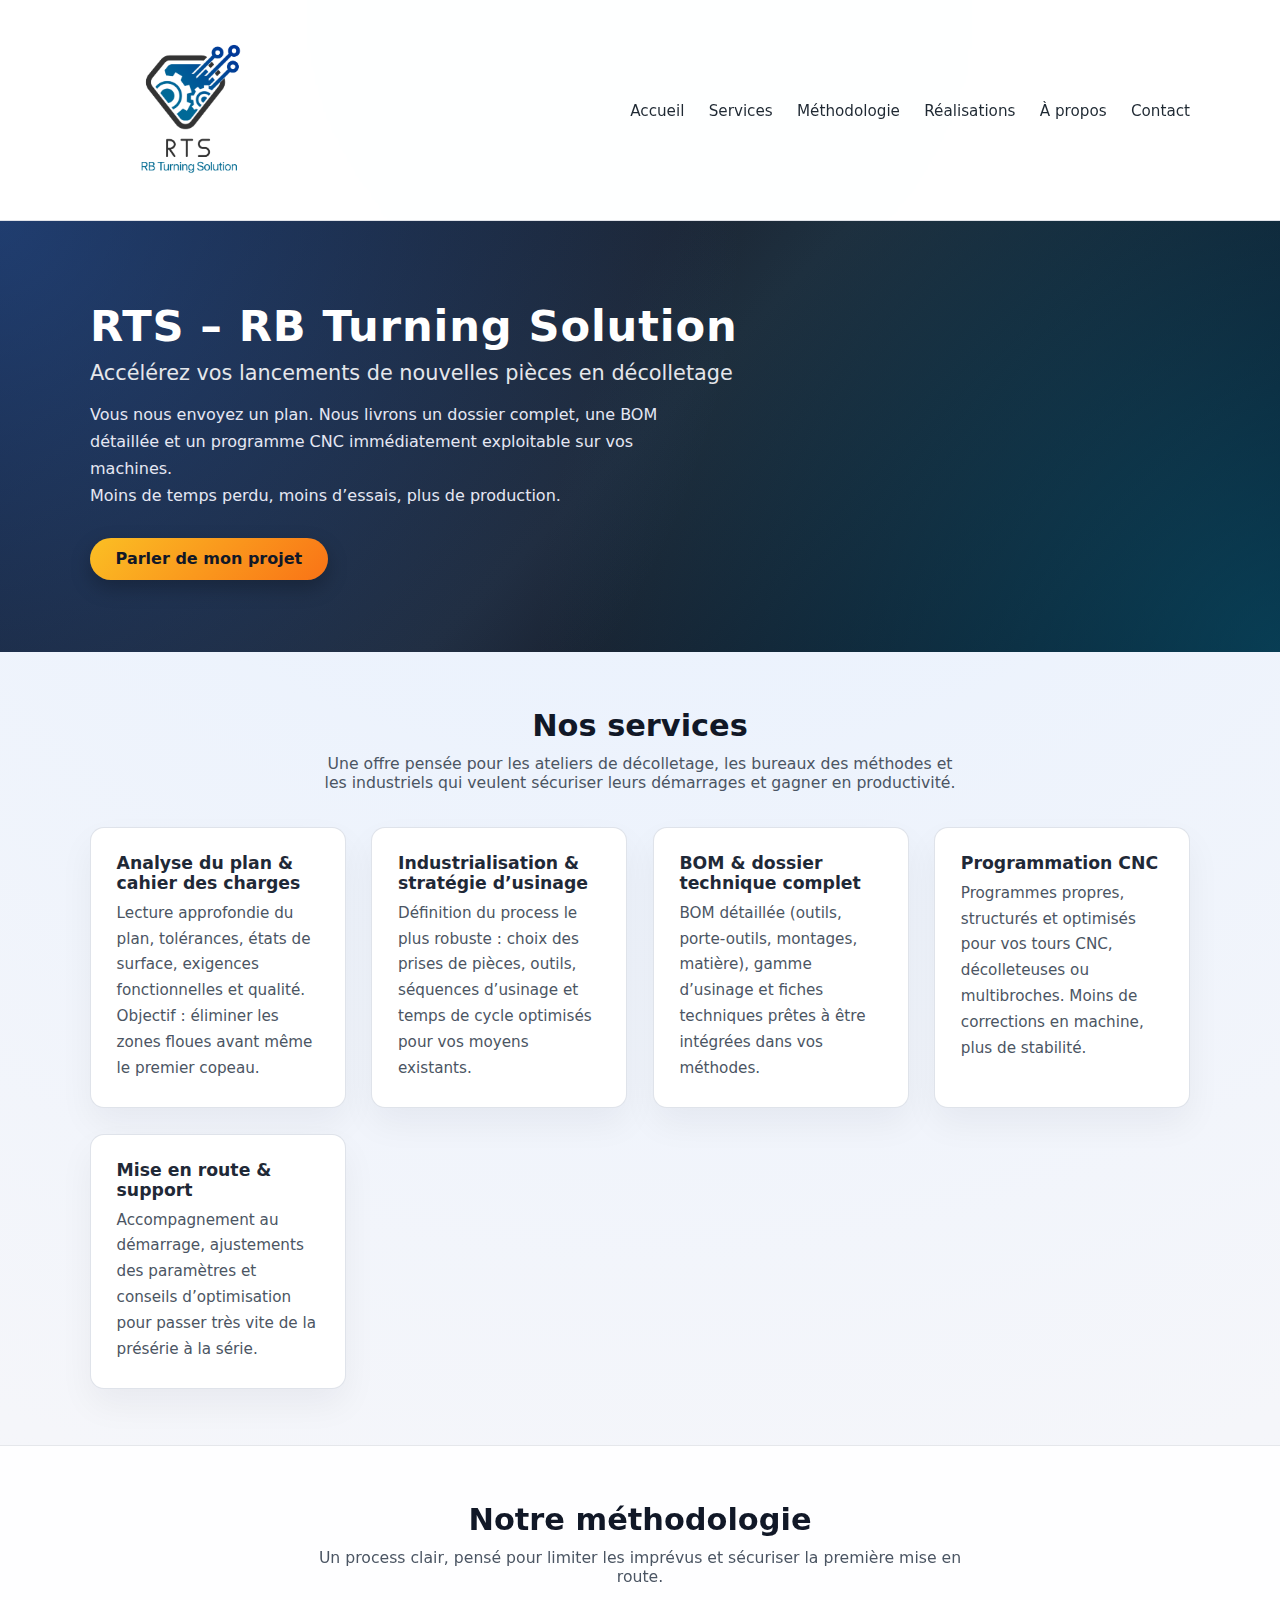
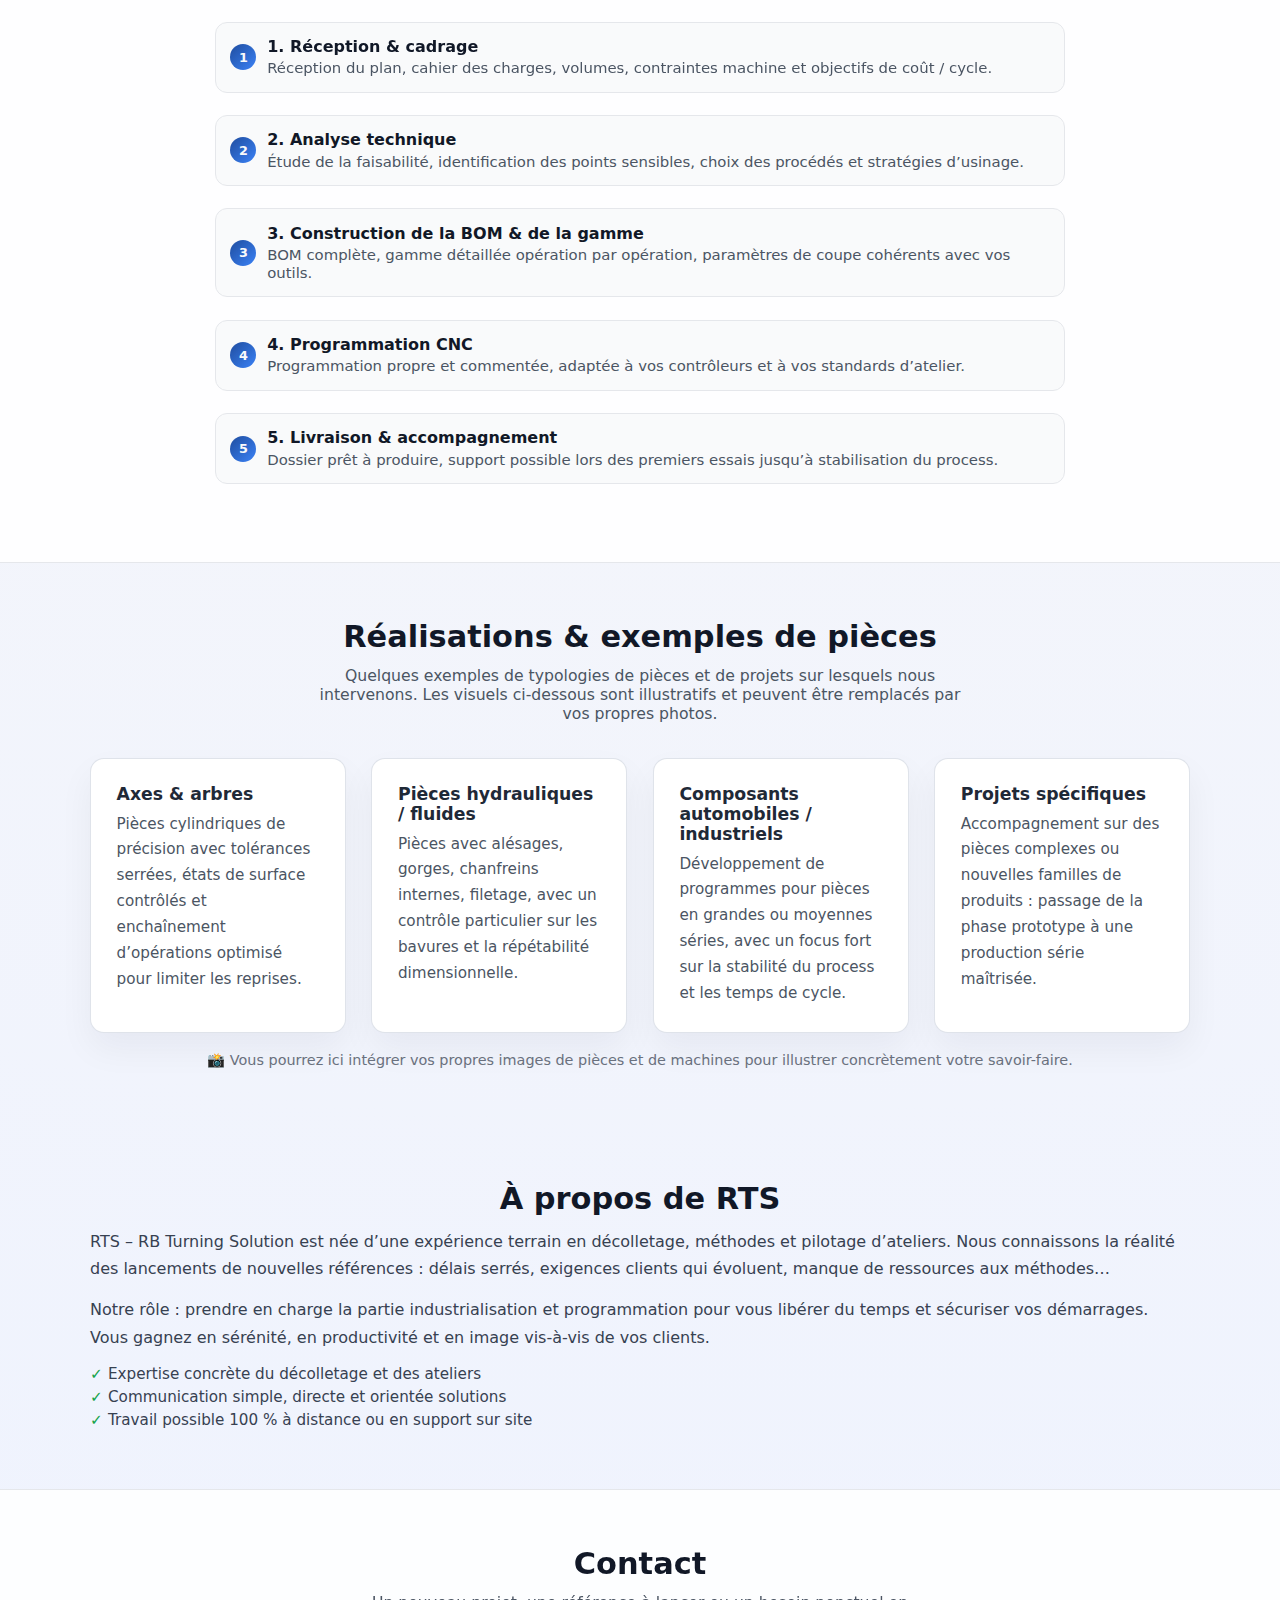
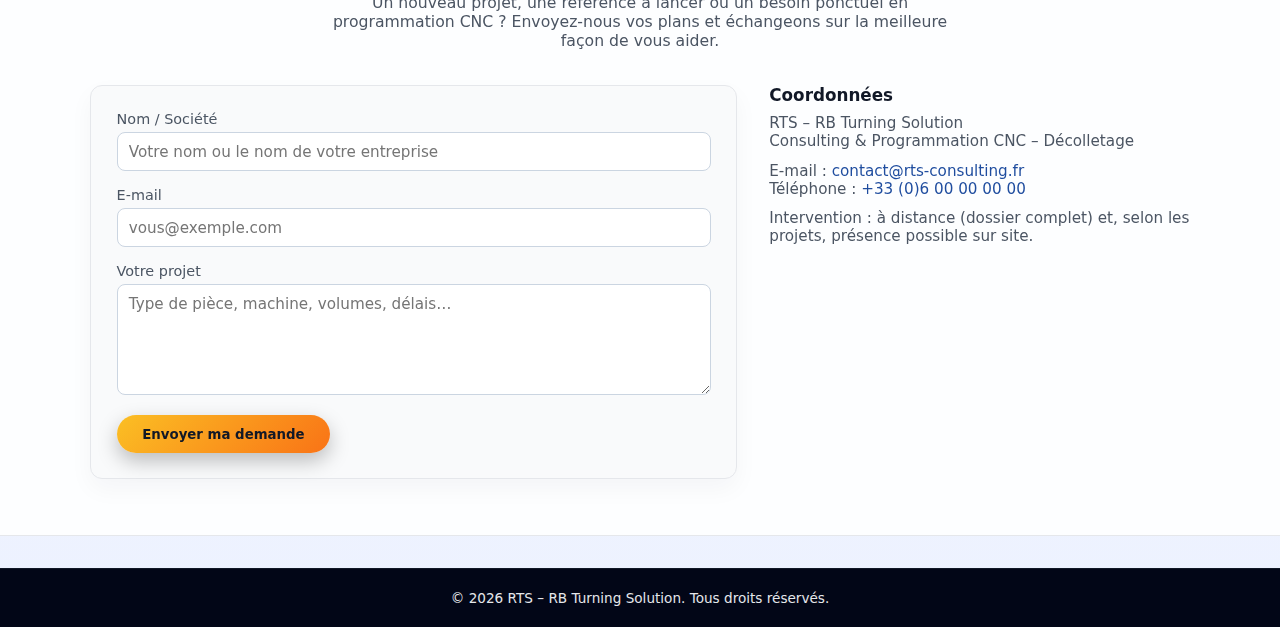
<file: Index.html>
<!DOCTYPE html>
<html lang="fr">
<head>
    <meta charset="UTF-8">
    <title>RTS – RB Turning Solution | Consulting & Programmation CNC Décolletage</title>
    <meta name="viewport" content="width=device-width, initial-scale=1">
    <meta name="description" content="RTS – RB Turning Solution : expert en industrialisation de nouvelles pièces en décolletage, BOM complète, gamme d’usinage et programmes CNC prêts à produire.">
    <link rel="stylesheet" href="styles.css">
</head>
<body>
    <!-- Barre de navigation -->
    <header class="header">
        <div class="container nav-container">
            <div class="logo">
                <!-- Remplace logo.png par ton vrai logo -->
                <img src="logo.png" alt="RTS – RB Turning Solution">
            </div>
            <nav class="nav">
                <a href="#accueil">Accueil</a>
                <a href="#services">Services</a>
                <a href="#process">Méthodologie</a>
                <a href="#realisations">Réalisations</a>
                <a href="#a-propos">À propos</a>
                <a href="#contact">Contact</a>
            </nav>
        </div>
    </header>

    <!-- Section Hero / Accueil -->
    <section id="accueil" class="hero">
        <div class="container hero-content">
            <div>
                <h1>RTS – RB Turning Solution</h1>
                <h2>Accélérez vos lancements de nouvelles pièces en décolletage</h2>
                <p>
                    Vous nous envoyez un plan. Nous livrons un dossier complet, une BOM détaillée et un programme CNC
                    immédiatement exploitable sur vos machines.<br>
                    Moins de temps perdu, moins d’essais, plus de production.
                </p>
                <a href="#contact" class="btn-primary">Parler de mon projet</a>
            </div>
        </div>
    </section>

    <!-- Section Services -->
    <section id="services" class="section">
        <div class="container">
            <h2>Nos services</h2>
            <p class="section-intro">
                Une offre pensée pour les ateliers de décolletage, les bureaux des méthodes et les industriels
                qui veulent sécuriser leurs démarrages et gagner en productivité.
            </p>

            <div class="cards">
                <div class="card">
                    <h3>Analyse du plan & cahier des charges</h3>
                    <p>
                        Lecture approfondie du plan, tolérances, états de surface, exigences fonctionnelles et qualité.
                        Objectif : éliminer les zones floues avant même le premier copeau.
                    </p>
                </div>
                <div class="card">
                    <h3>Industrialisation & stratégie d’usinage</h3>
                    <p>
                        Définition du process le plus robuste : choix des prises de pièces, outils, séquences d’usinage
                        et temps de cycle optimisés pour vos moyens existants.
                    </p>
                </div>
                <div class="card">
                    <h3>BOM & dossier technique complet</h3>
                    <p>
                        BOM détaillée (outils, porte-outils, montages, matière), gamme d’usinage et fiches techniques
                        prêtes à être intégrées dans vos méthodes.
                    </p>
                </div>
                <div class="card">
                    <h3>Programmation CNC</h3>
                    <p>
                        Programmes propres, structurés et optimisés pour vos tours CNC, décolleteuses ou multibroches.
                        Moins de corrections en machine, plus de stabilité.
                    </p>
                </div>
                <div class="card">
                    <h3>Mise en route & support</h3>
                    <p>
                        Accompagnement au démarrage, ajustements des paramètres et conseils d’optimisation
                        pour passer très vite de la présérie à la série.
                    </p>
                </div>
            </div>
        </div>
    </section>

    <!-- Section Process / Méthodologie -->
    <section id="process" class="section section-alt">
        <div class="container">
            <h2>Notre méthodologie</h2>
            <p class="section-intro">
                Un process clair, pensé pour limiter les imprévus et sécuriser la première mise en route.
            </p>

            <ol class="steps">
                <li>
                    <h3>1. Réception & cadrage</h3>
                    <p>Réception du plan, cahier des charges, volumes, contraintes machine et objectifs de coût / cycle.</p>
                </li>
                <li>
                    <h3>2. Analyse technique</h3>
                    <p>Étude de la faisabilité, identification des points sensibles, choix des procédés et stratégies d’usinage.</p>
                </li>
                <li>
                    <h3>3. Construction de la BOM & de la gamme</h3>
                    <p>BOM complète, gamme détaillée opération par opération, paramètres de coupe cohérents avec vos outils.</p>
                </li>
                <li>
                    <h3>4. Programmation CNC</h3>
                    <p>Programmation propre et commentée, adaptée à vos contrôleurs et à vos standards d’atelier.</p>
                </li>
                <li>
                    <h3>5. Livraison & accompagnement</h3>
                    <p>Dossier prêt à produire, support possible lors des premiers essais jusqu’à stabilisation du process.</p>
                </li>
            </ol>
        </div>
    </section>

    <!-- Section Réalisations -->
    <section id="realisations" class="section">
        <div class="container">
            <h2>Réalisations & exemples de pièces</h2>
            <p class="section-intro">
                Quelques exemples de typologies de pièces et de projets sur lesquels nous intervenons.
                Les visuels ci-dessous sont illustratifs et peuvent être remplacés par vos propres photos.
            </p>

            <div class="realisations-grid">
                <div class="real-card">
                    <h3>Axes & arbres</h3>
                    <p>
                        Pièces cylindriques de précision avec tolérances serrées, états de surface contrôlés
                        et enchaînement d’opérations optimisé pour limiter les reprises.
                    </p>
                </div>
                <div class="real-card">
                    <h3>Pièces hydrauliques / fluides</h3>
                    <p>
                        Pièces avec alésages, gorges, chanfreins internes, filetage, avec un contrôle particulier
                        sur les bavures et la répétabilité dimensionnelle.
                    </p>
                </div>
                <div class="real-card">
                    <h3>Composants automobiles / industriels</h3>
                    <p>
                        Développement de programmes pour pièces en grandes ou moyennes séries,
                        avec un focus fort sur la stabilité du process et les temps de cycle.
                    </p>
                </div>
                <div class="real-card">
                    <h3>Projets spécifiques</h3>
                    <p>
                        Accompagnement sur des pièces complexes ou nouvelles familles de produits :
                        passage de la phase prototype à une production série maîtrisée.
                    </p>
                </div>
            </div>

            <p class="realisations-note">
                📸 Vous pourrez ici intégrer vos propres images de pièces et de machines pour illustrer concrètement votre savoir-faire.
            </p>
        </div>
    </section>

    <!-- Section À propos -->
    <section id="a-propos" class="section">
        <div class="container about">
            <div class="about-text">
                <h2>À propos de RTS</h2>
                <p>
                    RTS – RB Turning Solution est née d’une expérience terrain en décolletage, méthodes et pilotage d’ateliers.
                    Nous connaissons la réalité des lancements de nouvelles références : délais serrés, exigences clients qui
                    évoluent, manque de ressources aux méthodes…
                </p>
                <p>
                    Notre rôle : prendre en charge la partie industrialisation et programmation pour vous libérer du temps
                    et sécuriser vos démarrages. Vous gagnez en sérénité, en productivité et en image vis-à-vis de vos clients.
                </p>
                <ul class="list-check">
                    <li>Expertise concrète du décolletage et des ateliers</li>
                    <li>Communication simple, directe et orientée solutions</li>
                    <li>Travail possible 100 % à distance ou en support sur site</li>
                </ul>
            </div>
        </div>
    </section>

    <!-- Section Contact -->
    <section id="contact" class="section section-alt">
        <div class="container">
            <h2>Contact</h2>
            <p class="section-intro">
                Un nouveau projet, une référence à lancer ou un besoin ponctuel en programmation CNC ?  
                Envoyez-nous vos plans et échangeons sur la meilleure façon de vous aider.
            </p>

            <div class="contact-grid">
                <form class="contact-form">
                    <div class="form-group">
                        <label for="name">Nom / Société</label>
                        <input type="text" id="name" name="name" placeholder="Votre nom ou le nom de votre entreprise">
                    </div>
                    <div class="form-group">
                        <label for="email">E-mail</label>
                        <input type="email" id="email" name="email" placeholder="vous@exemple.com">
                    </div>
                    <div class="form-group">
                        <label for="message">Votre projet</label>
                        <textarea id="message" name="message" rows="5" placeholder="Type de pièce, machine, volumes, délais…"></textarea>
                    </div>
                    <button type="submit" class="btn-primary">Envoyer ma demande</button>
                </form>

                <div class="contact-info">
                    <h3>Coordonnées</h3>
                    <p>
                        RTS – RB Turning Solution<br>
                        Consulting & Programmation CNC – Décolletage
                    </p>
                    <p>
                        E-mail : <a href="mailto:contact@rts-consulting.fr">contact@rts-consulting.fr</a><br>
                        Téléphone : <a href="tel:+33000000000">+33 (0)6 00 00 00 00</a>
                    </p>
                    <p>
                        Intervention : à distance (dossier complet) et, selon les projets, présence possible sur site.
                    </p>
                </div>
            </div>
        </div>
    </section>

    <!-- Pied de page -->
    <footer class="footer">
        <div class="container">
            <p>© <span id="year"></span> RTS – RB Turning Solution. Tous droits réservés.</p>
        </div>
    </footer>

    <script>
        // année automatique dans le footer
        document.getElementById('year').textContent = new Date().getFullYear();
    </script>
</body>
</html>
</file>
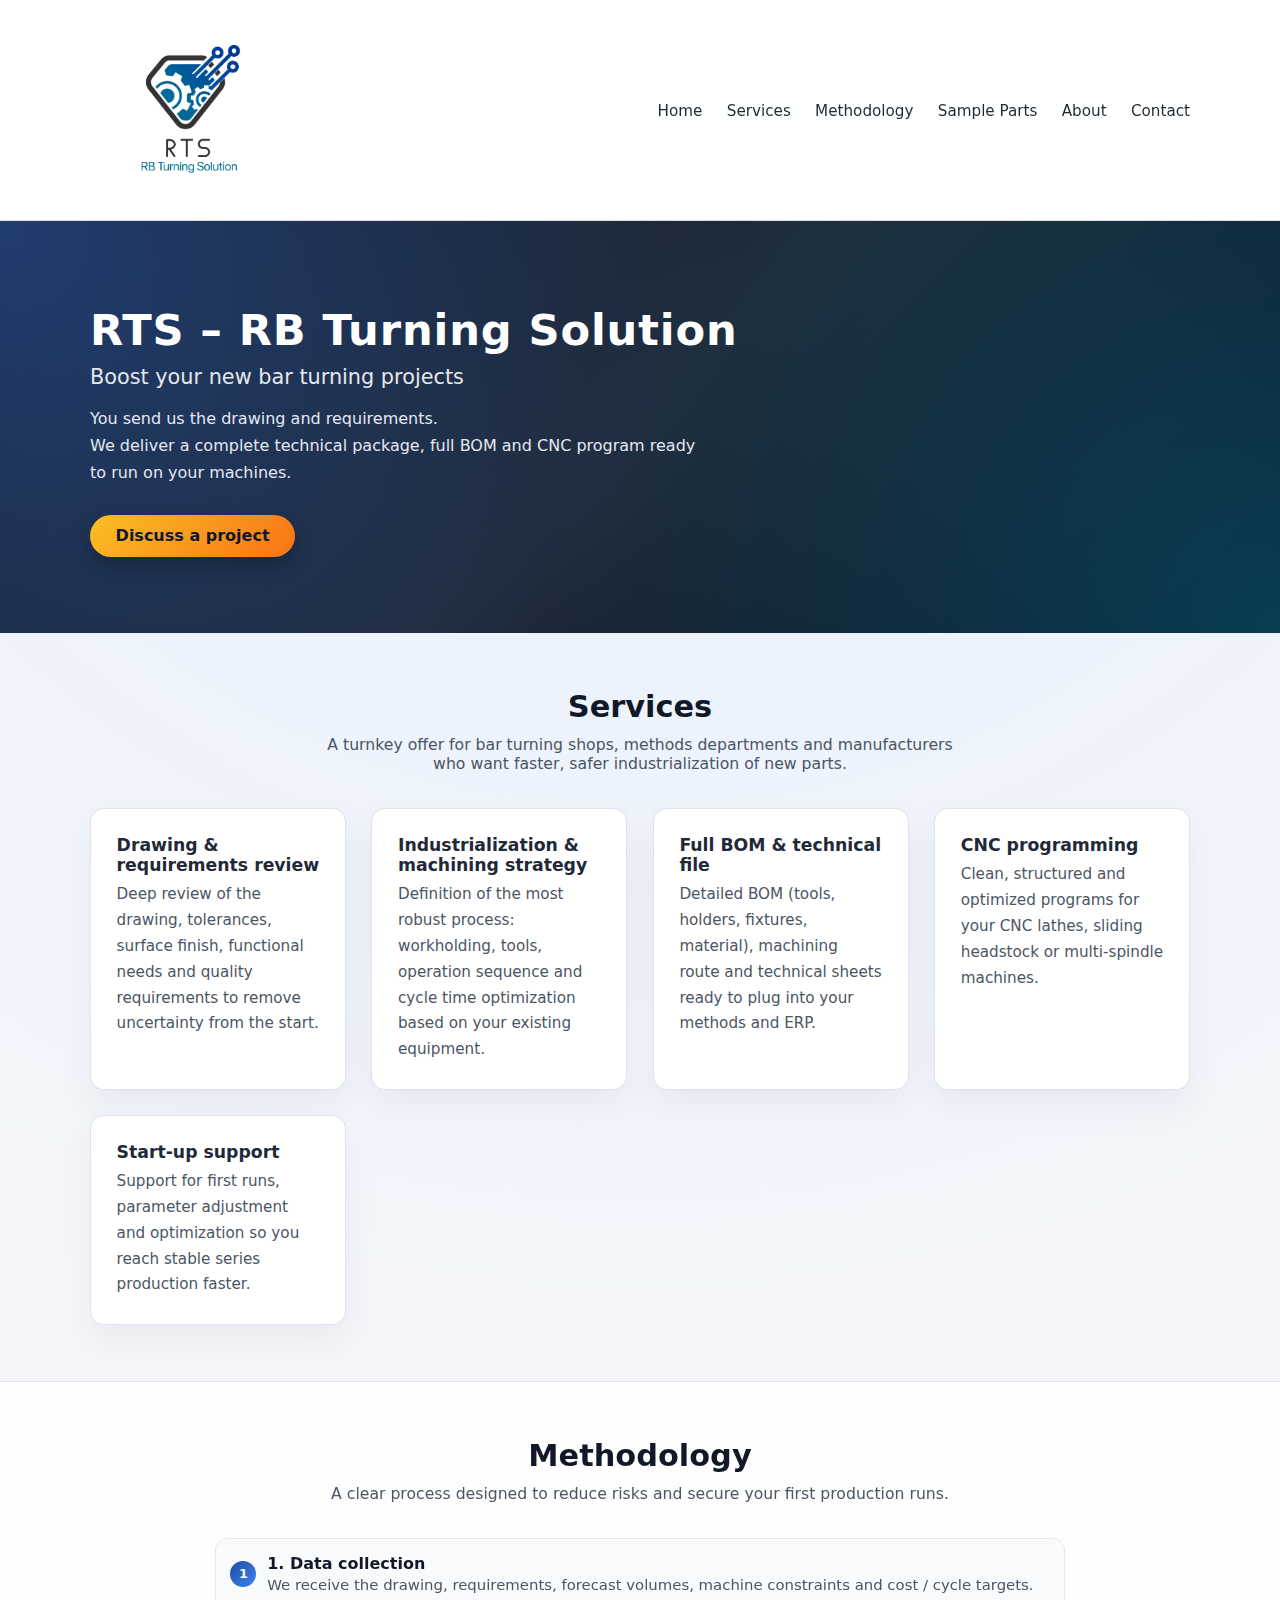
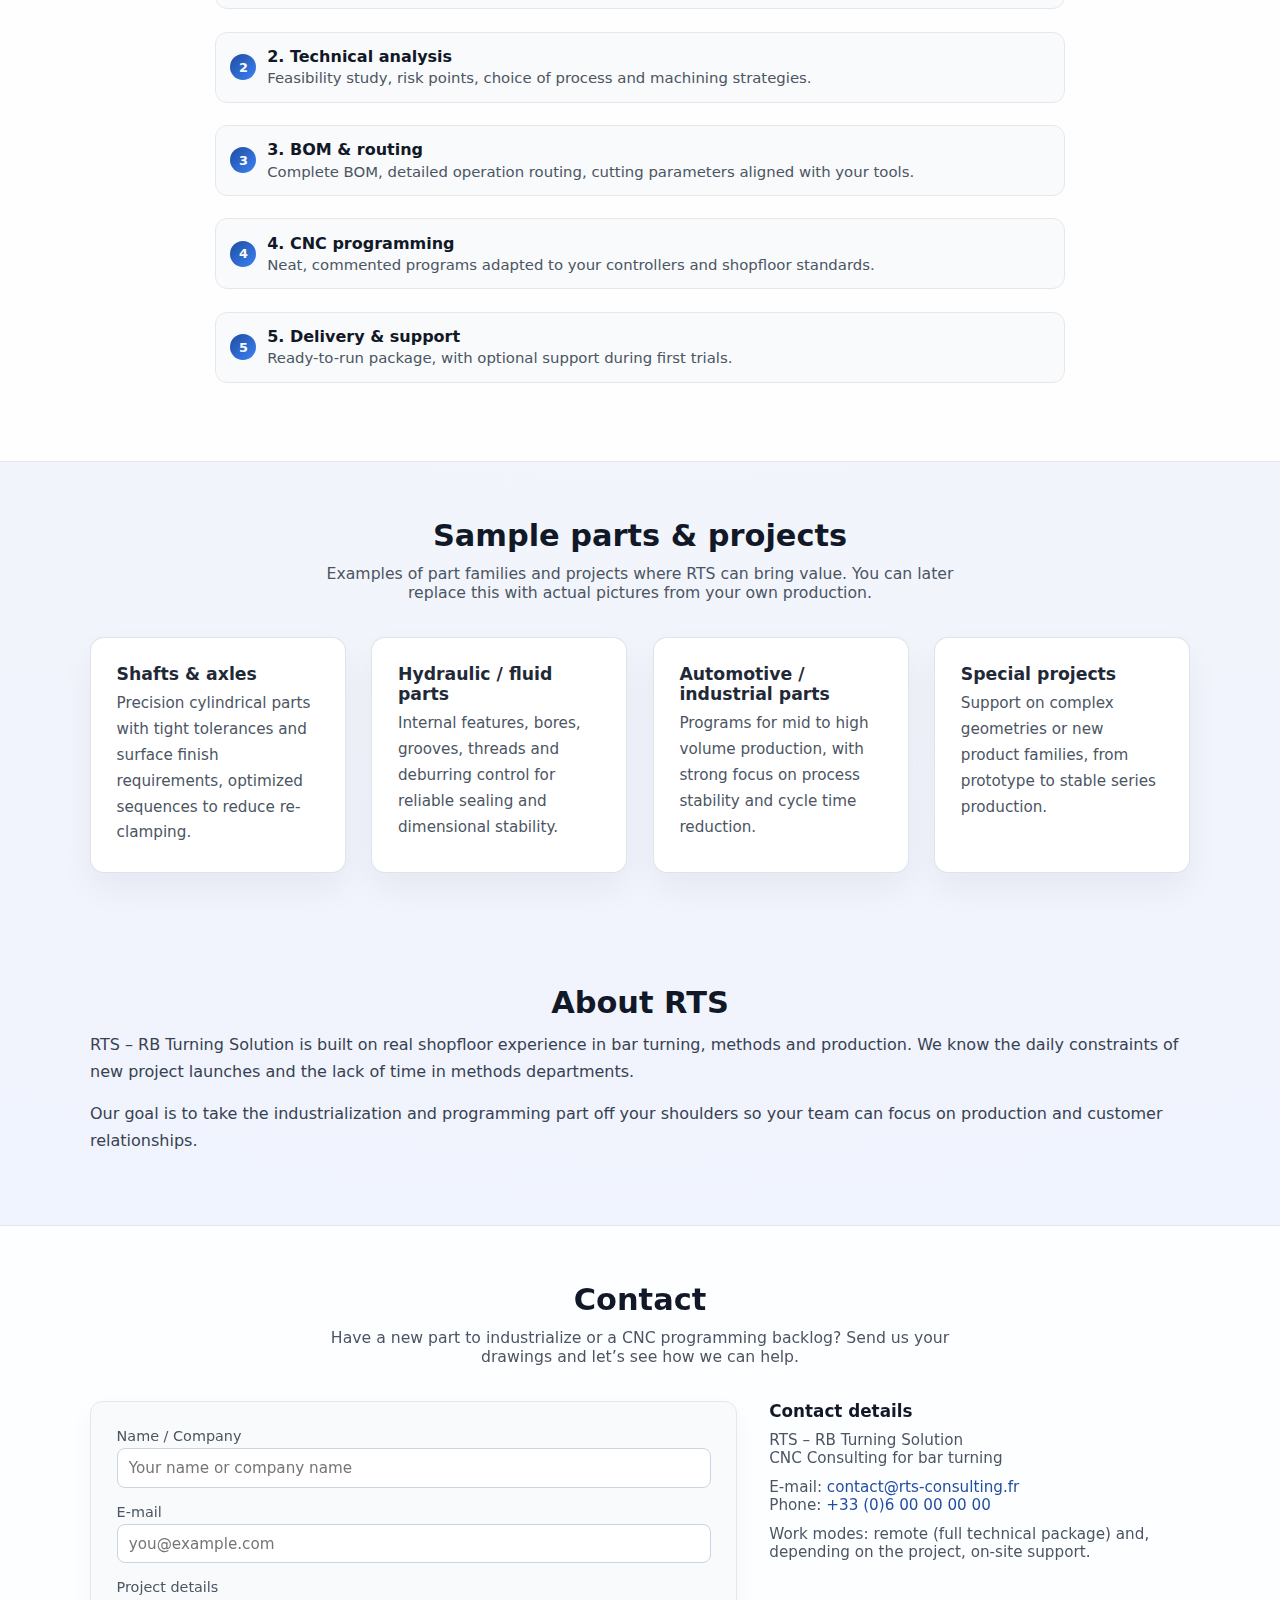
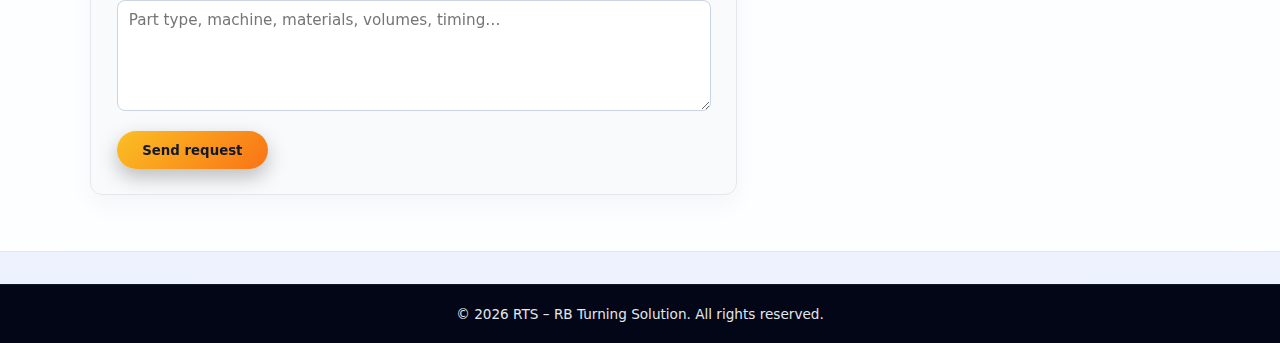
<file: index-en.html>
<!DOCTYPE html>
<html lang="en">
<head>
    <meta charset="UTF-8">
    <title>RTS – RB Turning Solution | CNC Consulting for Bar Turning</title>
    <meta name="viewport" content="width=device-width, initial-scale=1">
    <meta name="description" content="RTS – RB Turning Solution helps bar turning shops industrialize new parts with complete BOM, machining route and CNC programs ready to run.">
    <link rel="stylesheet" href="styles.css"> </head> <body>
    <header class="header">
        <div class="container nav-container">
            <div class="logo">
                <img src="logo.png" alt="RTS – RB Turning Solution">
            </div>
            <nav class="nav">
                <a href="#home">Home</a>
                <a href="#services">Services</a>
                <a href="#process">Methodology</a>
                <a href="#cases">Sample Parts</a>
                <a href="#about">About</a>
                <a href="#contact">Contact</a>
            </nav>
        </div>
    </header>

    <section id="home" class="hero">
        <div class="container hero-content">
            <div>
                <h1>RTS – RB Turning Solution</h1>
                <h2>Boost your new bar turning projects</h2>
                <p>
                    You send us the drawing and requirements.<br>
                    We deliver a complete technical package, full BOM and CNC program ready to run on your machines.
                </p>
                <a href="#contact" class="btn-primary">Discuss a project</a>
            </div>
        </div>
    </section>

    <section id="services" class="section">
        <div class="container">
            <h2>Services</h2>
            <p class="section-intro">
                A turnkey offer for bar turning shops, methods departments and manufacturers
                who want faster, safer industrialization of new parts.
            </p>

            <div class="cards">
                <div class="card">
                    <h3>Drawing & requirements review</h3>
                    <p>
                        Deep review of the drawing, tolerances, surface finish, functional needs
                        and quality requirements to remove uncertainty from the start.
                    </p>
                </div>
                <div class="card">
                    <h3>Industrialization & machining strategy</h3>
                    <p>
                        Definition of the most robust process: workholding, tools, operation sequence
                        and cycle time optimization based on your existing equipment.
                    </p>
                </div>
                <div class="card">
                    <h3>Full BOM & technical file</h3>
                    <p>
                        Detailed BOM (tools, holders, fixtures, material), machining route and technical
                        sheets ready to plug into your methods and ERP.
                    </p>
                </div>
                <div class="card">
                    <h3>CNC programming</h3>
                    <p>
                        Clean, structured and optimized programs for your CNC lathes, sliding headstock
                        or multi-spindle machines.
                    </p>
                </div>
                <div class="card">
                    <h3>Start-up support</h3>
                    <p>
                        Support for first runs, parameter adjustment and optimization so you reach
                        stable series production faster.
                    </p>
                </div>
            </div>
        </div>
    </section>

    <section id="process" class="section section-alt">
        <div class="container">
            <h2>Methodology</h2>
            <p class="section-intro">
                A clear process designed to reduce risks and secure your first production runs.
            </p>

            <ol class="steps">
                <li>
                    <h3>1. Data collection</h3>
                    <p>We receive the drawing, requirements, forecast volumes, machine constraints and cost / cycle targets.</p>
                </li>
                <li>
                    <h3>2. Technical analysis</h3>
                    <p>Feasibility study, risk points, choice of process and machining strategies.</p>
                </li>
                <li>
                    <h3>3. BOM & routing</h3>
                    <p>Complete BOM, detailed operation routing, cutting parameters aligned with your tools.</p>
                </li>
                <li>
                    <h3>4. CNC programming</h3>
                    <p>Neat, commented programs adapted to your controllers and shopfloor standards.</p>
                </li>
                <li>
                    <h3>5. Delivery & support</h3>
                    <p>Ready-to-run package, with optional support during first trials.</p>
                </li>
            </ol>
        </div>
    </section>

    <section id="cases" class="section">
        <div class="container">
            <h2>Sample parts & projects</h2>
            <p class="section-intro">
                Examples of part families and projects where RTS can bring value.
                You can later replace this with actual pictures from your own production.
            </p>

            <div class="realisations-grid">
                <div class="real-card">
                    <h3>Shafts & axles</h3>
                    <p>
                        Precision cylindrical parts with tight tolerances and surface finish requirements,
                        optimized sequences to reduce re-clamping.
                    </p>
                </div>
                <div class="real-card">
                    <h3>Hydraulic / fluid parts</h3>
                    <p>
                        Internal features, bores, grooves, threads and deburring control for reliable sealing
                        and dimensional stability.
                    </p>
                </div>
                <div class="real-card">
                    <h3>Automotive / industrial parts</h3>
                    <p>
                        Programs for mid to high volume production, with strong focus on process stability
                        and cycle time reduction.
                    </p>
                </div>
                <div class="real-card">
                    <h3>Special projects</h3>
                    <p>
                        Support on complex geometries or new product families, from prototype to stable series production.
                    </p>
                </div>
            </div>
        </div>
    </section>

    <section id="about" class="section">
        <div class="container about">
            <div class="about-text">
                <h2>About RTS</h2>
                <p>
                    RTS – RB Turning Solution is built on real shopfloor experience in bar turning, methods and production.
                    We know the daily constraints of new project launches and the lack of time in methods departments.
                </p>
                <p>
                    Our goal is to take the industrialization and programming part off your shoulders so your team can
                    focus on production and customer relationships.
                </p>
            </div>
        </div>
    </section>

    <section id="contact" class="section section-alt">
        <div class="container">
            <h2>Contact</h2>
            <p class="section-intro">
                Have a new part to industrialize or a CNC programming backlog?
                Send us your drawings and let’s see how we can help.
            </p>

            <div class="contact-grid">
                <form class="contact-form">
                    <div class="form-group">
                        <label for="name">Name / Company</label>
                        <input type="text" id="name" name="name" placeholder="Your name or company name">
                    </div>
                    <div class="form-group">
                        <label for="email">E-mail</label>
                        <input type="email" id="email" name="email" placeholder="you@example.com">
                    </div>
                    <div class="form-group">
                        <label for="message">Project details</label>
                        <textarea id="message" name="message" rows="5" placeholder="Part type, machine, materials, volumes, timing…"></textarea>
                    </div>
                    <button type="submit" class="btn-primary">Send request</button>
                </form>

                <div class="contact-info">
                    <h3>Contact details</h3>
                    <p>
                        RTS – RB Turning Solution<br>
                        CNC Consulting for bar turning
                    </p>
                    <p>
                        E-mail: <a href="mailto:contact@rts-consulting.fr">contact@rts-consulting.fr</a><br>
                        Phone: <a href="tel:+33000000000">+33 (0)6 00 00 00 00</a>
                    </p>
                    <p>
                        Work modes: remote (full technical package) and, depending on the project, on-site support.
                    </p>
                </div>
            </div>
        </div>
    </section>

    <footer class="footer">
        <div class="container">
            <p>© <span id="year"></span> RTS – RB Turning Solution. All rights reserved.</p>
        </div>
    </footer>

    <script>
        document.getElementById('year').textContent = new Date().getFullYear();
    </script>
</body>
</html>
</file>
<file: styles.css>
* {
    box-sizing: border-box;
    margin: 0;
    padding: 0;
    font-family: system-ui, -apple-system, BlinkMacSystemFont, "Segoe UI", sans-serif; }

body {
    color: #0f172a;
    background: radial-gradient(circle at top, #e5f0ff 0, #f5f6fa 40%, #edf2ff 100%); }

/* Layout de base */

.container {
    width: 90%;
    max-width: 1100px;
    margin: 0 auto;
}

/* Header & navigation */

.header {
    background-color: rgba(255, 255, 255, 0.96);
    border-bottom: 1px solid #e0e2e8;
    position: sticky;
    top: 0;
    z-index: 20;
    backdrop-filter: blur(8px);
}

.nav-container {
    display: flex;
    align-items: center;
    justify-content: space-between;
    padding: 0.5rem 0;
}

.logo img {
    height: 200px;
}

.nav a {
    margin-left: 1.2rem;
    text-decoration: none;
    color: #1f2933;
    font-size: 0.95rem;
    font-weight: 500;
    position: relative;
}

.nav a::after {
    content: "";
    position: absolute;
    left: 0;
    bottom: -4px;
    width: 0;
    height: 2px;
    background: linear-gradient(90deg, #1f4d9f, #3b82f6);
    transition: width 0.2s ease-out;
}

.nav a:hover {
    color: #1f4d9f;
}

.nav a:hover::after {
    width: 100%;
}

/* Hero */

.hero {
    position: relative;
    color: #fff;
    padding: 5rem 0 4.5rem 0;
    overflow: hidden;
}

/* arrière-plan hero : dégradé + léger effet */ .hero::before {
    content: "";
    position: absolute;
    inset: 0;
    background:
        radial-gradient(circle at top left, rgba(59,130,246,0.35) 0, transparent 55%),
        radial-gradient(circle at bottom right, rgba(14,116,144,0.5) 0, transparent 55%),
        linear-gradient(135deg, #111827, #1f2937 50%, #020617);
    z-index: -1;
}

.hero-content {
    display: flex;
    align-items: center;
    min-height: 260px;
}

.hero h1 {
    font-size: 2.7rem;
    margin-bottom: 0.6rem;
    letter-spacing: 0.02em;
}

.hero h2 {
    font-size: 1.3rem;
    font-weight: 400;
    margin-bottom: 1rem;
    color: #e5e7eb;
}

.hero p {
    font-size: 1rem;
    margin-bottom: 1.8rem;
    line-height: 1.7;
    max-width: 620px;
    color: #e5e7f3;
}

/* Bouton principal */

.btn-primary {
    display: inline-block;
    padding: 0.7rem 1.6rem;
    background: linear-gradient(135deg, #fbbf24, #f97316);
    color: #111827;
    border-radius: 999px;
    text-decoration: none;
    font-weight: 600;
    border: none;
    cursor: pointer;
    box-shadow: 0 8px 20px rgba(0,0,0,0.25);
    transition: transform 0.12s ease-out, box-shadow 0.12s ease-out, background 0.12s; }

.btn-primary:hover {
    transform: translateY(-1px);
    box-shadow: 0 12px 28px rgba(0,0,0,0.32);
    background: linear-gradient(135deg, #fde047, #fb923c); }

/* Sections */

.section {
    padding: 3.5rem 0;
    background-color: transparent;
}

.section-alt {
    padding: 3.5rem 0;
    background: #ffffffdd;
    backdrop-filter: blur(4px);
    border-top: 1px solid #e5e7eb;
    border-bottom: 1px solid #e5e7eb;
}

.section h2 {
    font-size: 1.9rem;
    text-align: center;
    margin-bottom: 0.7rem;
    color: #111827;
}

.section-intro {
    text-align: center;
    max-width: 650px;
    margin: 0 auto 2.2rem auto;
    color: #4b5563;
    font-size: 0.98rem;
}

/* Cards services & réalisations */

.cards,
.realisations-grid {
    display: grid;
    grid-template-columns: repeat(auto-fit, minmax(240px, 1fr));
    gap: 1.6rem;
}

.card,
.real-card {
    background-color: #ffffff;
    border-radius: 14px;
    padding: 1.6rem;
    box-shadow: 0 16px 35px rgba(15,23,42,0.05);
    border: 1px solid rgba(148,163,184,0.3);
    position: relative;
    overflow: hidden;
    transition: transform 0.16s ease-out, box-shadow 0.16s ease-out, border-color 0.16s; }

.card::before,
.real-card::before {
    content: "";
    position: absolute;
    inset: 0;
    background: radial-gradient(circle at top left, rgba(59,130,246,0.12) 0, transparent 55%);
    opacity: 0;
    transition: opacity 0.16s ease-out;
}

.card:hover,
.real-card:hover {
    transform: translateY(-4px);
    box-shadow: 0 22px 45px rgba(15,23,42,0.12);
    border-color: rgba(59,130,246,0.5);
}

.card:hover::before,
.real-card:hover::before {
    opacity: 1;
}

.card h3,
.real-card h3 {
    font-size: 1.08rem;
    margin-bottom: 0.45rem;
    color: #1f2937;
}

.card p,
.real-card p {
    font-size: 0.95rem;
    color: #4b5563;
    line-height: 1.7;
}

.realisations-note {
    margin-top: 1.2rem;
    font-size: 0.9rem;
    color: #6b7280;
    text-align: center;
}

/* Steps / Process */

.steps {
    list-style: none;
    max-width: 850px;
    margin: 0 auto;
    counter-reset: step;
}

.steps li {
    margin-bottom: 1.4rem;
    padding: 0.9rem 1rem 0.9rem 3.2rem;
    border-radius: 12px;
    background-color: #f9fafb;
    border: 1px solid #e5e7eb;
    position: relative;
}

.steps li::before {
    counter-increment: step;
    content: counter(step);
    position: absolute;
    left: 0.9rem;
    top: 50%;
    transform: translateY(-50%);
    width: 26px;
    height: 26px;
    border-radius: 999px;
    background: linear-gradient(135deg, #1f4d9f, #3b82f6);
    color: #f9fafb;
    display: flex;
    align-items: center;
    justify-content: center;
    font-size: 0.8rem;
    font-weight: 600;
}

.steps h3 {
    font-size: 1rem;
    margin-bottom: 0.2rem;
    color: #111827;
}

.steps p {
    font-size: 0.93rem;
    color: #4b5563;
}

/* About */

.about {
    display: flex;
    flex-wrap: wrap;
    gap: 2rem;
}

.about-text {
    flex: 1 1 300px;
}

.about p {
    margin-bottom: 0.9rem;
    line-height: 1.7;
    color: #374151;
}

.list-check {
    list-style: none;
    margin-top: 0.5rem;
}

.list-check li {
    margin-bottom: 0.3rem;
    font-size: 0.95rem;
    color: #374151;
}

.list-check li::before {
    content: "✓ ";
    color: #16a34a;
    font-weight: 700;
}

/* Contact */

.contact-grid {
    display: grid;
    grid-template-columns: 2fr 1.3fr;
    gap: 2rem;
    align-items: flex-start;
}

.contact-form {
    background-color: #f9fafb;
    border-radius: 12px;
    padding: 1.6rem;
    border: 1px solid #e5e7eb;
    box-shadow: 0 10px 25px rgba(15,23,42,0.04); }

.form-group {
    margin-bottom: 1rem;
}

.form-group label {
    font-size: 0.9rem;
    display: block;
    margin-bottom: 0.3rem;
    color: #4b5563;
}

.form-group input,
.form-group textarea {
    width: 100%;
    border-radius: 8px;
    border: 1px solid #cbd5e1;
    padding: 0.6rem 0.7rem;
    font-size: 0.95rem;
    background-color: #ffffff;
    transition: border-color 0.12s ease-out, box-shadow 0.12s ease-out; }

.form-group input:focus,
.form-group textarea:focus {
    border-color: #3b82f6;
    outline: none;
    box-shadow: 0 0 0 1px rgba(59,130,246,0.45); }

.contact-info h3 {
    margin-bottom: 0.6rem;
    font-size: 1.05rem;
    color: #111827;
}

.contact-info p {
    margin-bottom: 0.7rem;
    font-size: 0.95rem;
    color: #4b5563;
}

.contact-info a {
    color: #1f4d9f;
    text-decoration: none;
    font-weight: 500;
}

.contact-info a:hover {
    text-decoration: underline;
}

/* Footer */

.footer {
    background-color: #020617;
    color: #e5e7eb;
    padding: 1.3rem 0;
    text-align: center;
    font-size: 0.85rem;
    margin-top: 2rem;
    border-top: 1px solid #111827;
}

/* Responsive */

@media (max-width: 900px) {
    .hero {
        padding-top: 4rem;
    }

    .hero h1 {
        font-size: 2.2rem;
    }
}

@media (max-width: 768px) {
    .nav {
        display: none; /* on simplifie pour l’instant, menu burger possible plus tard */
    }

    .hero-content {
        min-height: 0;
    }

    .contact-grid {
        grid-template-columns: 1fr;
    }

    .section,
    .section-alt {
        padding: 3rem 0;
    }
}
</file>
